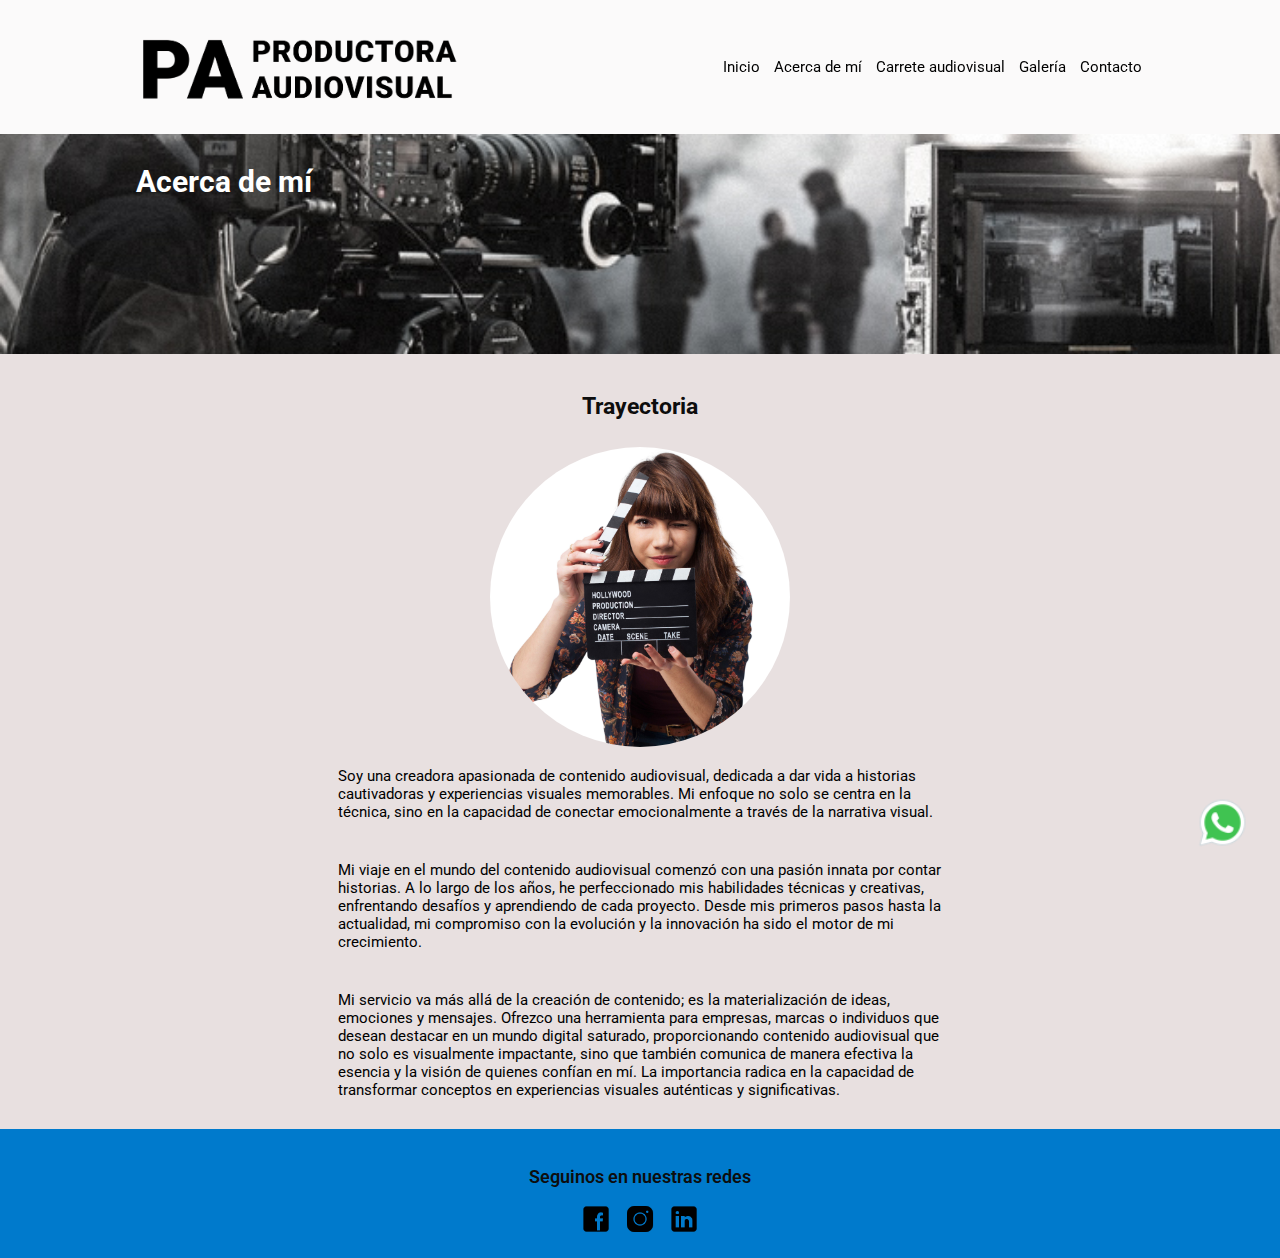
<file: pages/acerca_de_mi.html>
<!DOCTYPE html>
<html lang="en">
<head>
    <meta charset="UTF-8">
    <meta http-equiv="X-UA-Compatible" content="IE=edge">
    <meta name="viewport" content="width=device-width, initial-scale=1.0">
    <meta name="description" content="en esta página, podras ver una reseña de mi trayectoria en el mundo audiovisual, desde mis comienzos dónde empecé a forjar las bases de esta hermosa profesión, mis capacitaciones y mi curriculum">
    <meta name="keywords" content="audiovisual, cine, productora, fotografía, digital, contenido, video, drone, grabación, redes">
    <title>Portfolio</title>
    <link rel="shortcut icon" href="../medios/logo_icon.png" type="image/x-icon">
    <link href="https://cdn.jsdelivr.net/npm/bootstrap@5.3.2/dist/css/bootstrap.min.css" rel="stylesheet" integrity="sha384-T3c6CoIi6uLrA9TneNEoa7RxnatzjcDSCmG1MXxSR1GAsXEV/Dwwykc2MPK8M2HN" crossorigin="anonymous">
    <link rel="stylesheet" href="../css/estilos.css">
</head>
<body>
    <header>
        <a class="link_logo" href="../index.html"><img src="../medios/logotipo.png" alt="productora_audiovisual" class="logo_tipo"></a>
        <nav>
            <ul>
                <li><a href="../index.html">Inicio</a></li>
                <li><a href="#">Acerca de mí</a></li>
                <li><a href="./carrete_audiovisual.html">Carrete audiovisual</a></li>
                <li><a href="./galeria.html">Galería</a></li>
                <li><a href="./contacto.html">Contacto</a></li>
            </ul>
        </nav>
    </header>
    <main>
        <!--banner-->
        <section class="banner">
            <h1>Acerca de mí</h1>        
        </section>
        <!--presentación-->
        <section class="content">
            <section class="presentacion">
                <h2>Trayectoria</h2>
            </section>
            <section>
                <div class="perfil">
                    <img src="../medios/foto_ perfil_acerca_de_mi.jpg" alt="Foto perfil">
                </div>
                <div class="perfilTexto">
                    <p>
                    Soy una creadora apasionada de contenido audiovisual, dedicada a dar vida a historias cautivadoras y experiencias visuales memorables. Mi enfoque no solo se centra en la técnica, sino en la capacidad de conectar emocionalmente a través de la narrativa visual.
                    </p>
                    <p>Mi viaje en el mundo del contenido audiovisual comenzó con una pasión innata por contar historias. A lo largo de los años, he perfeccionado mis habilidades técnicas y creativas, enfrentando desafíos y aprendiendo de cada proyecto. Desde mis primeros pasos hasta la actualidad, mi compromiso con la evolución y la innovación ha sido el motor de mi crecimiento.
                    </p>
                    <p>
                    Mi servicio va más allá de la creación de contenido; es la materialización de ideas, emociones y mensajes. Ofrezco una herramienta para empresas, marcas o individuos que desean destacar en un mundo digital saturado, proporcionando contenido audiovisual que no solo es visualmente impactante, sino que también comunica de manera efectiva la esencia y la visión de quienes confían en mí. La importancia radica en la capacidad de transformar conceptos en experiencias visuales auténticas y significativas.
                    </p>
                </div>
                
            </section>
        </section>
        
            
    </main>
    
    
    <footer>
        <div>
            <h3>Seguinos en nuestras redes</h3>
            <a href="#"><img src="../medios/face.png" alt="facebook"></a>
            <a href="#"><img src="../medios/instagram.png" alt="instagram"></a>
            <a href="#"><img src="../medios/in.png" alt="linkedin"></a>
                          
        </div>
        
    </footer> 
    <a href="https://Whatsapp.com/"><img src="../medios/whapp.png" alt="Whatsapp"class="btn-wp" target="_blank"></a>
</body>
</html>
</file>
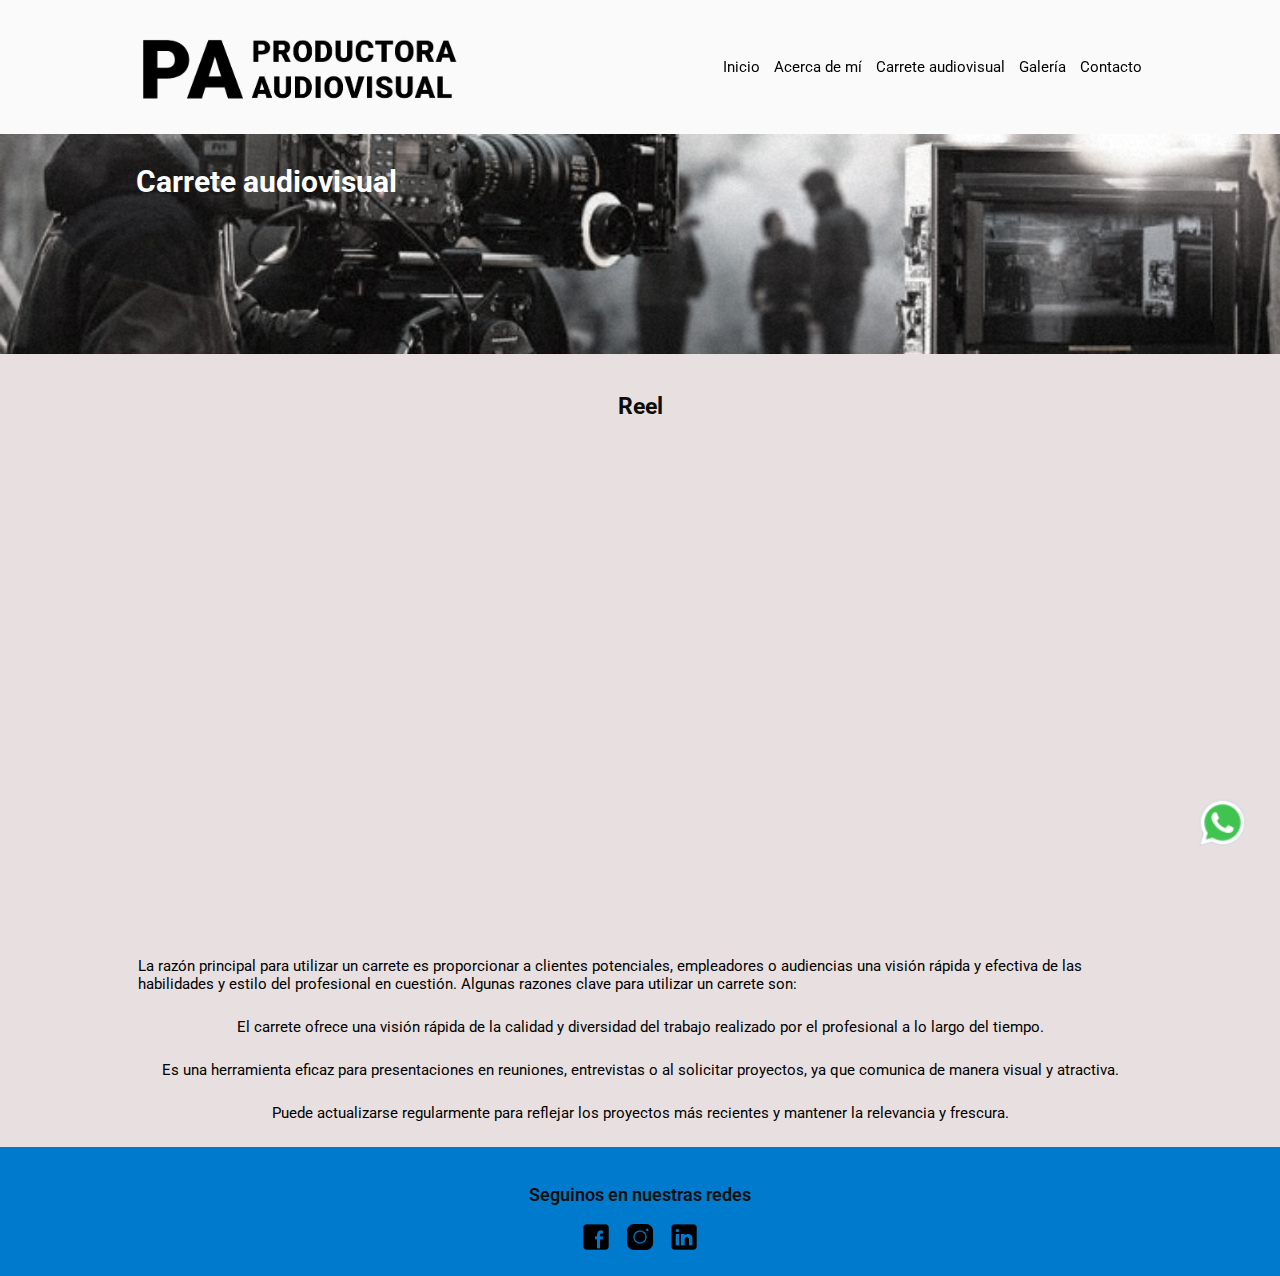
<file: pages/carrete_audiovisual.html>
<!DOCTYPE html>
<html lang="en">
<head>
    <meta charset="UTF-8">
    <meta http-equiv="X-UA-Compatible" content="IE=edge">
    <meta name="viewport" content="width=device-width, initial-scale=1.0">
    <meta name="description" content="te mostramos algunos de nuestros reels audiovisuales, producciones y todo el contenido digital para medios">
    <meta name="keywords" content="audiovisual, cine, productora, fotografía, digital, contenido, video, drone, grabación, redes">
    <title>Portfolio</title>
    <link rel="shortcut icon" href="../medios/logo_icon.png" type="image/x-icon">
    <link href="https://cdn.jsdelivr.net/npm/bootstrap@5.3.2/dist/css/bootstrap.min.css" rel="stylesheet" integrity="sha384-T3c6CoIi6uLrA9TneNEoa7RxnatzjcDSCmG1MXxSR1GAsXEV/Dwwykc2MPK8M2HN" crossorigin="anonymous">

    <link rel="stylesheet" href="../css/estilos.css">
</head>
<body>
    <header>
        <a class="link_logo" href="../index.html"><img src="../medios/logotipo.png" alt="productora_audiovisual" class="logo_tipo"></a>
        <nav>
            <ul>
                <li><a href="../index.html">Inicio</a></li>
                <li><a href="./acerca_de_mi.html">Acerca de mí</a></li>
                <li><a href="#">Carrete audiovisual</a></li>
                <li><a href="./galeria.html">Galería</a></li>
                <li><a href="./contacto.html">Contacto</a></li>
            </ul>
        </nav>
    </header>
    <main>
        <!--banner-->
        <section class="banner">
            <h1>Carrete audiovisual</h1>        
        </section>
        <!--presentación-->
        <section class="content">
            <section class="presentacion">
                <h2>Reel</h2>
            </section>
            <div class="iframe">
                <iframe width="100%" height="500px" src="https://www.youtube.com/embed/Rko0guiRpU8?si=MiAzgdXkrqkVFQwJ&amp;start=7" title="YouTube video player" frameborder="0" allow="accelerometer; autoplay; clipboard-write; encrypted-media; gyroscope; picture-in-picture; web-share" allowfullscreen></iframe>
                <p>
                La razón principal para utilizar un carrete es proporcionar a clientes potenciales, empleadores o audiencias una visión rápida y efectiva de las habilidades y estilo del profesional en cuestión. Algunas razones clave para utilizar un carrete son:
                </p>
                <p>El carrete ofrece una visión rápida de la calidad y diversidad del trabajo realizado por el profesional a lo largo del tiempo.</p>
                <p>Es una herramienta eficaz para presentaciones en reuniones, entrevistas o al solicitar proyectos, ya que comunica de manera visual y atractiva.</p>
                <p>
                Puede actualizarse regularmente para reflejar los proyectos más recientes y mantener la relevancia y frescura.
                </p>
            </div> 
        </section>
                  
    </main>
    
    
    <footer>
        <div>
            <h3>Seguinos en nuestras redes</h3>
            <a href="#"><img src="../medios/face.png" alt="facebook"></a>
            <a href="#"><img src="../medios/instagram.png" alt="instagram"></a>
            <a href="#"><img src="../medios/in.png" alt="linkedin"></a>
                          
        </div>
        
    </footer> 
    <a href="https://Whatsapp.com/"><img src="../medios/whapp.png" alt="Whatsapp"class="btn-wp" target="_blank"></a>
</body>
</html>
</file>
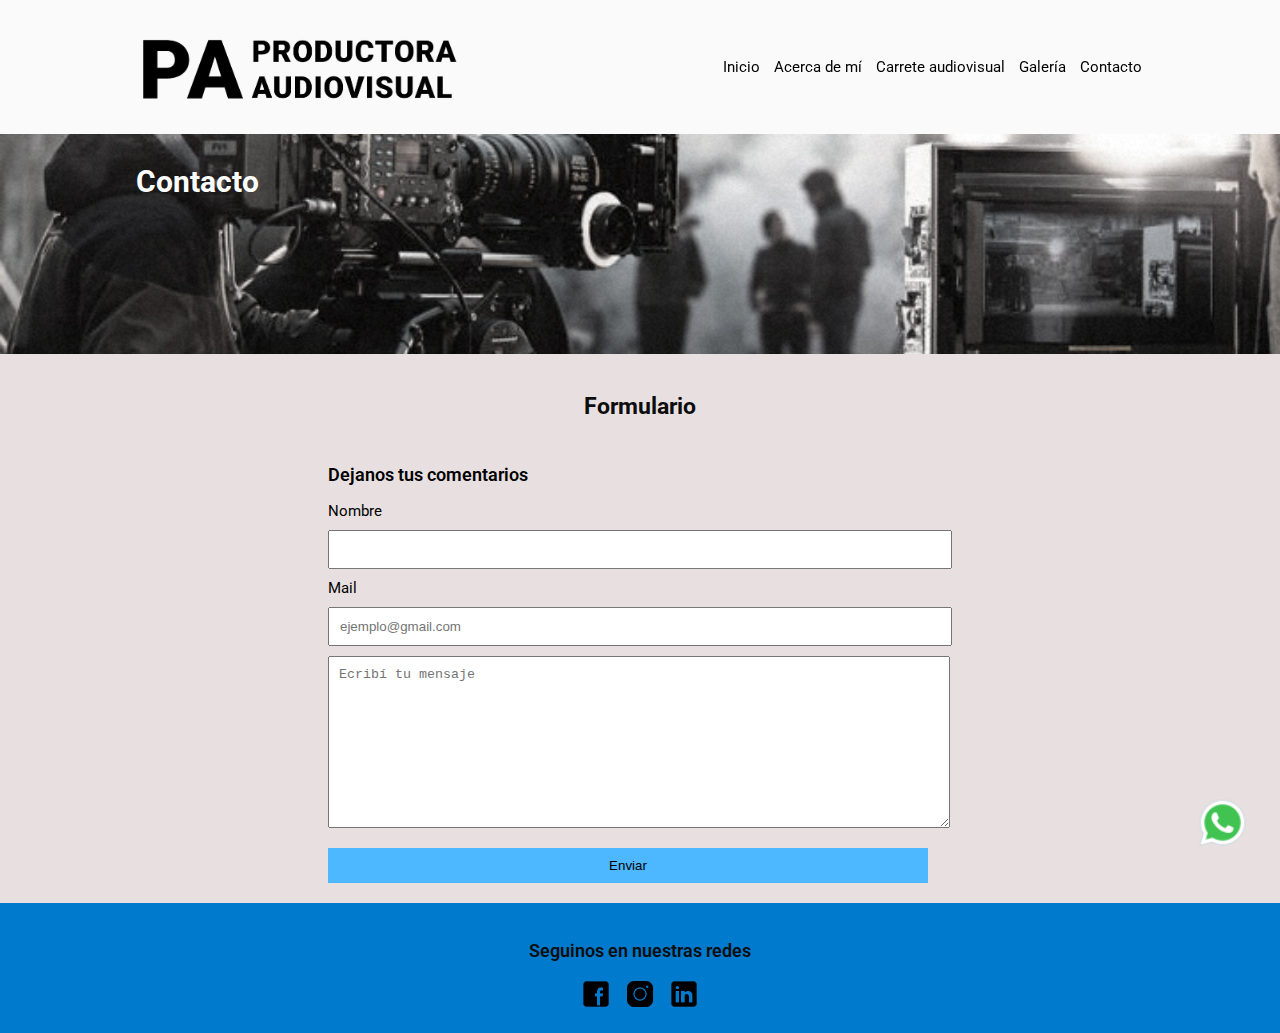
<file: pages/contacto.html>
<!DOCTYPE html>
<html lang="en">

<head>
    <meta charset="UTF-8">
    <meta http-equiv="X-UA-Compatible" content="IE=edge">
    <meta name="viewport" content="width=device-width, initial-scale=1.0">
    <meta name="description" content="esta es nuestra página de contacto, para que puedas escribirnos y recibir información sobre nuestros servicios">
    <meta name="keywords" content="audiovisual, cine, productora, fotografía, digital, contenido, video, drone, grabación, redes">
    <title>Portfolio</title>   
    <link rel="shortcut icon" href="../medios/logo_icon.png" type="image/x-icon">
    <link href="https://cdn.jsdelivr.net/npm/bootstrap@5.3.2/dist/css/bootstrap.min.css" rel="stylesheet" integrity="sha384-T3c6CoIi6uLrA9TneNEoa7RxnatzjcDSCmG1MXxSR1GAsXEV/Dwwykc2MPK8M2HN" crossorigin="anonymous">
    <link rel="stylesheet" href="../css/estilos.css">
</head>

<body>
    <header>
        <a class="link_logo" href="../index.html"><img src="../medios/logotipo.png" alt="productora_audiovisual" class="logo_tipo"></a>
        <nav>
            <ul>
                <li><a href="../index.html">Inicio</a></li>
                <li><a href="./acerca_de_mi.html">Acerca de mí</a></li>
                <li><a href="./carrete_audiovisual.html">Carrete audiovisual</a></li>
                <li><a href="./galeria.html">Galería</a></li>
                <li><a href="#">Contacto</a></li>
            </ul>
        </nav>
    </header>
    <main>
        <!--banner-->
        <section class="banner">
            <h1>Contacto</h1>
        </section>
        <!--presentación-->
        <section class="content">
            <section class="presentacion">
                <h2>Formulario</h2>
            </section>
            <section class="form">
                <h3>Dejanos tus comentarios</h3>
                <form action="">
                    <label for="nombre">Nombre</label>
                    <input type="text" name="" id="nombre">
                    <label for="correo">Mail</label>
                    <input type="email" name="" id="correo" placeholder="ejemplo@gmail.com">
                    <label for="mensaje"></label>
                    <textarea name="" id="mensaje" cols="30" rows="10" placeholder="Ecribí tu mensaje"></textarea>
                    <input type="button" value="Enviar" id="btnform">
                   

                </form>
            </section>
        </section>

    </main>
    <footer>
        <div>
            <h3>Seguinos en nuestras redes</h3>
            <a href="#"><img src="../medios/face.png" alt="facebook"></a>
            <a href="#"><img src="../medios/instagram.png" alt="instagram"></a>
            <a href="#"><img src="../medios/in.png" alt="linkedin"></a>

        </div>

    </footer>
    <a href="https://Whatsapp.com/"><img src="../medios/whapp.png" alt="Whatsapp" class="btn-wp" target="_blank"></a>
</body>

</html>
</file>
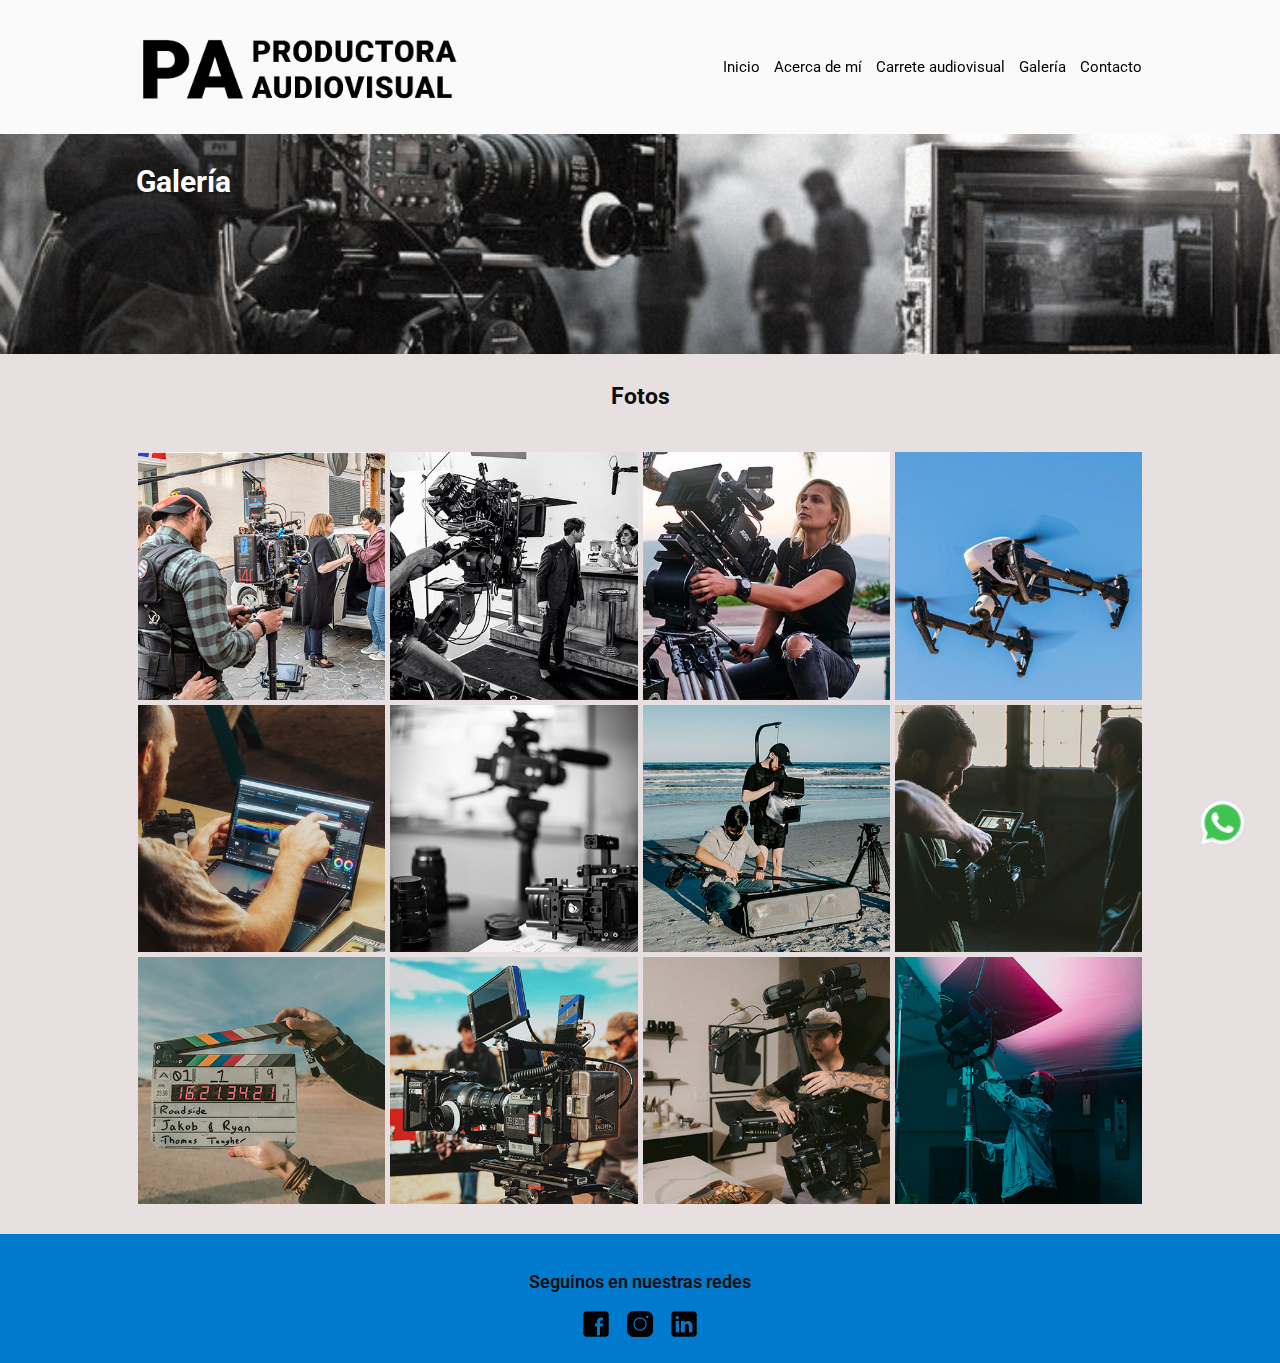
<file: pages/galeria.html>
<!DOCTYPE html>
<html lang="en">
<head>
    <meta charset="UTF-8">
    <meta http-equiv="X-UA-Compatible" content="IE=edge">
    <meta name="viewport" content="width=device-width, initial-scale=1.0">
    <meta name="description" content="en nuestra galería de imágenes, podras encontrar contenido de nuestros momentos de acción, creando contenido">
    <meta name="keywords" content="audiovisual, cine, productora, fotografía, digital, contenido, video, drone, grabación, redes">
    <title>Portfolio</title>   
    <link rel="shortcut icon" href="../medios/logo_icon.png" type="image/x-icon">
    <link href="https://cdn.jsdelivr.net/npm/bootstrap@5.3.2/dist/css/bootstrap.min.css" rel="stylesheet" integrity="sha384-T3c6CoIi6uLrA9TneNEoa7RxnatzjcDSCmG1MXxSR1GAsXEV/Dwwykc2MPK8M2HN" crossorigin="anonymous">
    <link rel="stylesheet" href="../css/estilos.css">
</head>
<body>
    <header>
        <a class="link_logo" href="../index.html"><img src="../medios/logotipo.png" alt="productora_audiovisual" class="logo_tipo"></a>
        <nav>
            <ul>
                <li><a href="../index.html">Inicio</a></li>
                <li><a href="./acerca_de_mi.html">Acerca de mí</a></li>
                <li><a href="./carrete_audiovisual.html">Carrete audiovisual</a></li>
                <li><a href="#">Galería</a></li>
                <li><a href="./contacto.html">Contacto</a></li>
            </ul>
        </nav>
            
        
    </header>
    <main>
        <!--banner-->
        <section class="banner">
            <h1>Galería</h1>        
        </section>
        <!--presentación-->
        
            <section class="presentacion">
                <h2>Fotos</h2>
            </section>
            <section class="contenedorGr">
                <div class="item"><img src="../medios/car_img_01.jpg" alt="Imagen_de_cine"></div>
                <div class="item"><img src="../medios/car_img_02.jpg" alt="Imagen_de_cine"></div>
                <div class="item"><img src="../medios/car_img_03.jpg" alt="Imagen_de_cine"></div>
                <div class="item"><img src="../medios/car_img_04.jpg" alt="Imagen_de_cine"></div>
                <div class="item"><img src="../medios/car_img_05.jpg" alt="Imagen_de_cine"></div>
                <div class="item"><img src="../medios/car_img_06.jpg" alt="Imagen_de_cine"></div>
                <div class="item"><img src="../medios/car_img_07.jpg" alt="Imagen_de_cine"></div>
                <div class="item"><img src="../medios/car_img_08.jpg" alt="Imagen_de_cine"></div>
                <div class="item"><img src="../medios/car_img_09.jpg" alt="Imagen_de_cine"></div>       
                <div class="item"><img src="../medios/car_img_10.jpg" alt="Imagen_de_cine"></div>
                <div class="item"><img src="../medios/car_img_11.jpg" alt="Imagen_de_cine"></div>
                <div class="item"><img src="../medios/car_img_12.jpg" alt="Imagen_de_cine"></div>        
            </section>
            
            <section class="presentacion">
                
            </section>                 
                  
    </main>
    
    
    <footer>
        <div>
            <h3>Seguinos en nuestras redes</h3>
            <a href="#"><img src="../medios/face.png" alt="facebook"></a>
            <a href="#"><img src="../medios/instagram.png" alt="instagram"></a>
            <a href="#"><img src="../medios/in.png" alt="linkedin"></a>
                          
        </div>
        
    </footer> 
    <a href="https://Whatsapp.com/"><img src="../medios/whapp.png" alt="Whatsapp"class="btn-wp" target="_blank"></a>
</body>
</html>
</file>
<file: css/estilos.css>
@charset "UTF-8";
/*paleta de colores
#0064A9 azul
#4DB8FF celeste
#0099FF celeste oscuro
#265C80 azul oscuro
#007ACC azul claro
#0D0D0D negro
#BF0426 rojo
#E8E0E0 gris
*/
@import url("https://fonts.googleapis.com/css2?family=Roboto&display=swap");
header {
  display: flex;
  flex-direction: row;
  flex-wrap: wrap;
  justify-content: space-between;
  align-items: center;
  background-color: rgba(255, 255, 255, 0.836);
  position: sticky;
  top: 0;
}
header .link_logo {
  margin-left: 10%;
}
header img {
  width: 100px;
  padding: 20px 0px 10px 0px;
}
header .logo_tipo {
  height: 100px;
  width: auto;
}
header nav {
  margin-right: 10%;
}
header nav ul {
  list-style: none;
  margin-right: 5px;
}
header nav ul li {
  display: inline-block;
  padding: 5px;
}
header a {
  text-decoration: none;
  color: black;
}
header a:hover {
  color: #4DB8FF;
}

main {
  display: flex;
  flex-wrap: wrap;
  flex-direction: column;
  align-content: stretch;
}
main .banner {
  background-image: url(../medios/imagen_banner.jpeg);
  height: 200px;
  background-size: cover;
  background-position: center;
  text-align: left;
  color: white;
  padding: 10px;
  width: auto;
}

h1 {
  margin-left: 10%;
}

h3 {
  font-weight: 600;
}

/* padre de index */
.padre {
  display: grid;
  grid-template-columns: minmax(0, auto) minmax(0, auto) minmax(0, auto);
  gap: 15px;
  width: 100%;
  grid-template-areas: "car1 car1 car2" "car3 car3 car2" "car4 car4 car4";
}

.item {
  display: flex;
  justify-content: center;
  align-content: center;
}
.item img {
  width: 100%;
  object-fit: cover;
}

.content {
  display: flex;
  flex-direction: column;
  justify-content: center;
  align-items: center;
  background-color: #E8E0E0;
  margin: 0 10% 0 10%;
  padding: 10px 10px;
}

/* grids del index */
.contenedorGr {
  display: grid;
  grid-template-columns: 1fr 1fr 1fr 1fr;
  margin: 0 10% 0 10%;
  padding: 10px;
  gap: 5px;
  margin-top: 5px;
  grid-area: "";
}
.contenedorGr div {
  justify-items: center;
}

/* cards de grid index*/
.card_1 {
  padding: 10px;
  background-color: #007ACC;
  grid-area: car1;
  border-radius: 10px;
}
.card_1 a {
  color: #0D0D0D;
  text-decoration: none;
}

.card_2 {
  background-image: url(../medios/claqueta_card_2.jpg);
  grid-area: car2;
  background-size: cover;
  background-position: center;
  border-radius: 10px;
}
.card_2 a {
  color: #0D0D0D;
  text-decoration: none;
}

.cine {
  background-color: rgba(255, 255, 255, 0.6);
  padding: 10px;
  border-radius: 10px 10px 0px 0px;
}

.card_3 {
  background-color: #007ACC;
  grid-area: car3;
  padding: 10px;
  border-radius: 10px;
}
.card_3 a {
  color: #0D0D0D;
  text-decoration: none;
}

.card_4 {
  background-color: #c6c8c9;
  grid-area: car4;
  padding: 10px;
  border-radius: 10px;
}
.card_4 a {
  color: #0D0D0D;
  text-decoration: none;
}

.presentacion {
  width: 100%;
  display: flex;
  justify-content: center;
  color: #0D0D0D;
  padding: 10px 0px;
}
.presentacion p {
  font-size: 1.5rem;
}
.presentacion img {
  height: 300px;
  width: auto;
}

.perfil {
  display: flex;
  justify-content: center;
}
.perfil p {
  margin: 30px 200px 30px 200px;
}
.perfil img {
  width: 300px;
  height: auto;
  border-radius: 50%;
}

.perfilTexto {
  display: flex;
  flex-direction: column;
  align-items: center;
}
.perfilTexto p {
  margin: 20px 200px;
}

.galeria {
  display: flex;
  flex-wrap: wrap;
  justify-content: center;
}
.galeria img {
  display: flex;
  flex-direction: row;
  justify-items: center;
  height: 300px;
}

/*iframe de carrete audiovisual*/
.iframe {
  display: flex;
  flex-wrap: wrap;
  align-items: center;
  justify-content: center;
  width: 100%;
}
.iframe p {
  margin-top: 10px;
}

/*formulario de ocntacto*/
.form input {
  display: block;
  width: 600px;
  margin: 10px 0px 10px;
  padding: 10px;
}

#mensaje {
  display: block;
  width: 600px;
  margin: 10px 0px 10px;
  padding: 10px;
}

#btnform {
  width: 600px;
  height: auto;
  display: inline;
  background-color: #4DB8FF;
  border: none;
}
#btnform:hover {
  background-color: #c6c8c9;
}

footer {
  background-color: #007ACC;
  padding: 20px;
  color: #0D0D0D;
  text-align: center;
}
footer img {
  width: 30px;
  padding-left: 5px;
  padding-right: 5px;
}

/*boton flotande de whatsapp*/
.btn-wp {
  position: fixed;
  width: 55px;
  height: 55px;
  bottom: 50px;
  right: 30px;
}

/*media query para movil*/
@media only screen and (max-width: 480px) {
  header {
    flex-direction: column;
    justify-content: center;
    font-size: 1.2rem;
  }
  header .logo_tipo {
    margin: 0px;
  }
  header .link_logo {
    margin: 0px;
  }
  header nav {
    margin: 0px;
  }
  .padre {
    display: flex;
    flex-direction: column;
  }
  .card_1 {
    border-radius: 0px;
  }
  .card_2 {
    height: 500px;
    border-radius: 0px;
  }
  .cine {
    border-radius: 0px;
  }
  .card_3 {
    border-radius: 0px;
  }
  .card_4 {
    border-radius: 0px;
  }
  .content {
    margin: 10px 0px;
    padding: 0px;
  }
  .perfil p {
    margin: 30px;
    text-align: justify;
  }
  .perfilTexto p {
    margin: 10px 20px;
    text-align: justify;
  }
  .iframe {
    width: 90%;
    height: auto;
    margin: auto;
  }
  .iframe p {
    width: 100%;
  }
  .contenedorGr {
    display: flex;
    flex-direction: column;
  }
  ul {
    padding: 0px;
  }
  .btn-wp {
    width: 45px;
    height: 45px;
    bottom: 30px;
    right: 20px;
  }
  .form input {
    width: 360px;
  }
  section .form {
    width: 360px;
  }
  #mensaje {
    width: 360px;
  }
  #btnform {
    width: 360px;
  }
}
@media only screen and (max-width: 360px) {
  /*nav bar*/
  li {
    font-size: 1rem;
  }
  /*formulario*/
  .form input {
    width: 300px;
  }
  section .form {
    width: 300px;
  }
  #mensaje {
    width: 300px;
  }
  #btnform {
    width: 300px;
  }
}
/*media queries para tablet*/
@media only screen and (min-width: 481px) and (max-width: 950px) {
  header {
    flex-direction: column;
    justify-content: center;
    font-size: 1.2rem;
  }
  header .logo_tipo {
    margin: 0px;
    justify-content: center;
  }
  header .link_logo {
    margin: 0px;
    justify-content: center;
  }
  header nav {
    margin: 0px;
    justify-content: center;
  }
  .content {
    margin: 0px;
  }
  .padre {
    display: grid;
    grid-template-columns: minmax(0, auto) minmax(0, auto);
    grid-template-areas: "car1 car2" "car3 car3" "car4 car4";
  }
  .perfilTexto p {
    margin: 20px;
  }
  .iframe {
    width: auto;
    justify-content: center;
  }
  .iframe p {
    width: 80%;
    text-align: justify;
  }
  /*galería*/
  .contenedorGr {
    display: grid;
    grid-template-columns: 1fr 1fr;
    margin: 0 10% 0 10%;
    padding: 10px;
    gap: 5px;
    margin-top: 5px;
    grid-area: "";
  }
  /*formulario de contacto*/
  .form input {
    width: 360px;
  }
  section .form {
    width: 360px;
  }
  #mensaje {
    width: 360px;
  }
  #btnform {
    width: 360px;
  }
}
/*font*/
html {
  font-size: 62.5%;
}

body {
  font-family: "Roboto", sans-serif;
  font-size: 1.5rem;
  margin: 0px;
  background-color: #E8E0E0;
}

/*# sourceMappingURL=estilos.css.map */
</file>
